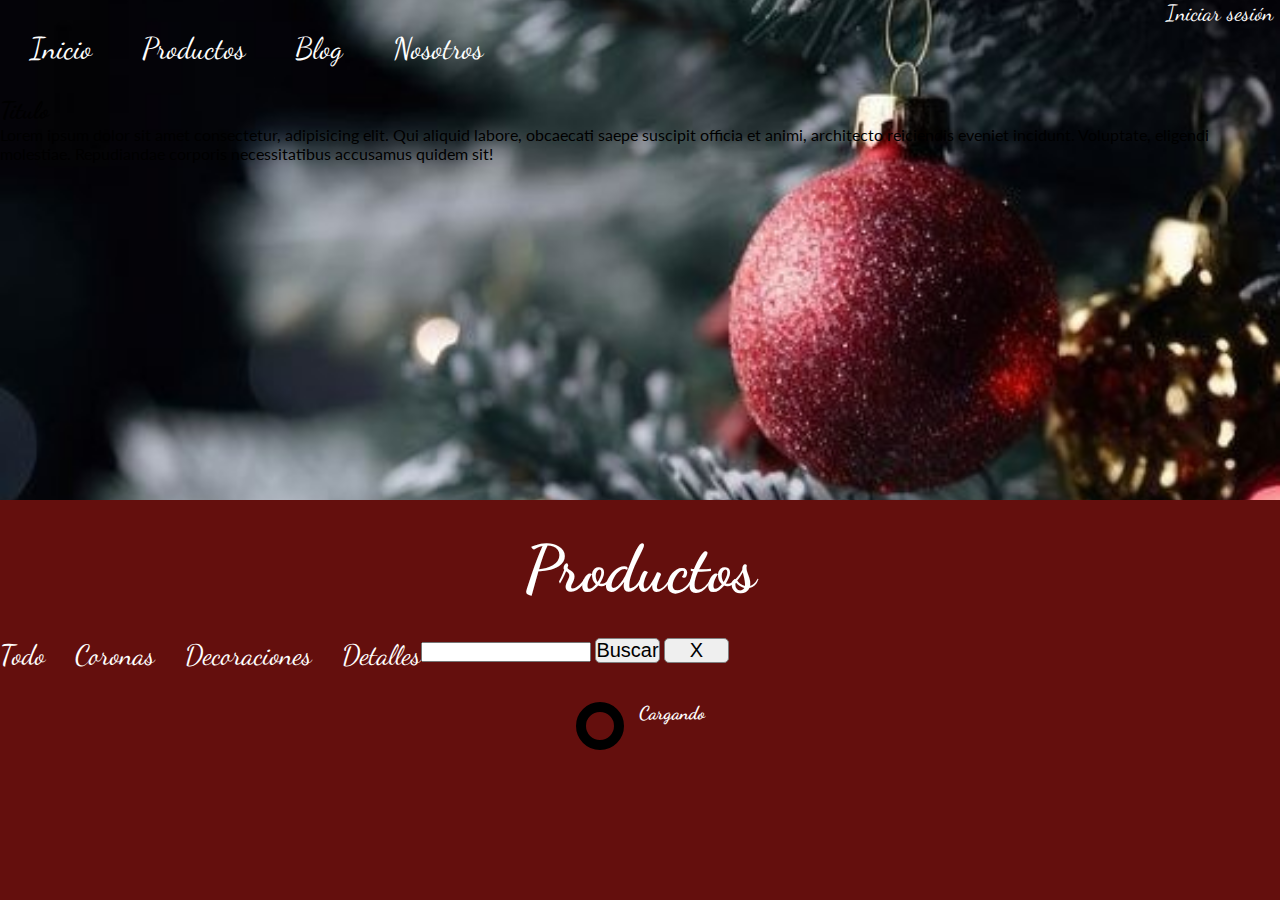
<file: index.html>
<!DOCTYPE html>
<html lang="en">
<head>
    <meta charset="UTF-8">
    <meta name="viewport" content="width=device-width, initial-scale=1.0">
    <title>E-commerce</title>
    <link href="https://cdn.jsdelivr.net/npm/bootstrap@5.3.2/dist/css/bootstrap.min.css" rel="stylesheet" integrity="sha384-T3c6CoIi6uLrA9TneNEoa7RxnatzjcDSCmG1MXxSR1GAsXEV/Dwwykc2MPK8M2HN" crossorigin="anonymous">

    <link rel="preconnect" href="https://fonts.googleapis.com">
    <link rel="preconnect" href="https://fonts.gstatic.com" crossorigin>
    <link href="https://fonts.googleapis.com/css2?family=Dancing+Script:wght@400..700&family=Rouge+Script&display=swap" rel="stylesheet">
    
    <link rel="preconnect" href="https://fonts.googleapis.com">
    <link rel="preconnect" href="https://fonts.gstatic.com" crossorigin>
    <link href="https://fonts.googleapis.com/css2?family=Lato:ital,wght@0,100;0,300;0,400;0,700;0,900;1,100;1,300;1,400;1,700;1,900&family=Lora:ital,wght@0,400..700;1,400..700&display=swap" rel="stylesheet">
    <link rel="stylesheet" href="styles.css">
</head>
<body>
    <header class="header text-white">
        <div class="container">
            <div class="navbar">
                <nav></nav>
                <ul class="sesion"></ul>
            </div>
            <div class="row">
                <div class="col-6">
                    <h2>Titulo</h2>
                    <p>Lorem ipsum dolor sit amet consectetur, adipisicing elit. Qui aliquid labore, obcaecati saepe suscipit officia et animi, architecto reiciendis eveniet incidunt. Voluptate, eligendi molestiae. Repudiandae corporis necessitatibus accusamus quidem sit!</p>
                </div>
            </div>
        </div>
    </header>
    <h1></h1>
    <div class="filtrado">
        <ul class="category col-6">
            <li class="item-category" onclick="filterCategory('Todo')">Todo</li>
            <li class="item-category" onclick="filterCategory('Coronas')">Coronas</li>
            <li class="item-category" onclick="filterCategory('Decoraciones')">Decoraciones</li>
            <li class="item-category" onclick="filterCategory('Detalles')">Detalles</li>
        </ul>
        <div class="buscador col-6">
            <input id="inputSearch"/>
            <button id="search">Buscar</button>
            <button id="reset">X</button>
        </div>
    </div>
    <section class="container d-flex row justify-content-center gap-5 mt-4">
        <div id="section-loader">
            <span class="loader"></span>
            <h3>Cargando</h3>
        </div>
    </section>
    
    <script src="./js/navbar.js"></script>
    <script src="./js/data.js"></script>
    <script src="./js/index.js"></script>
    <script src="https://cdn.jsdelivr.net/npm/bootstrap@5.3.2/dist/js/bootstrap.bundle.min.js" integrity="sha384-C6RzsynM9kWDrMNeT87bh95OGNyZPhcTNXj1NW7RuBCsyN/o0jlpcV8Qyq46cDfL" crossorigin="anonymous"></script>
</body>
</html>
</file>
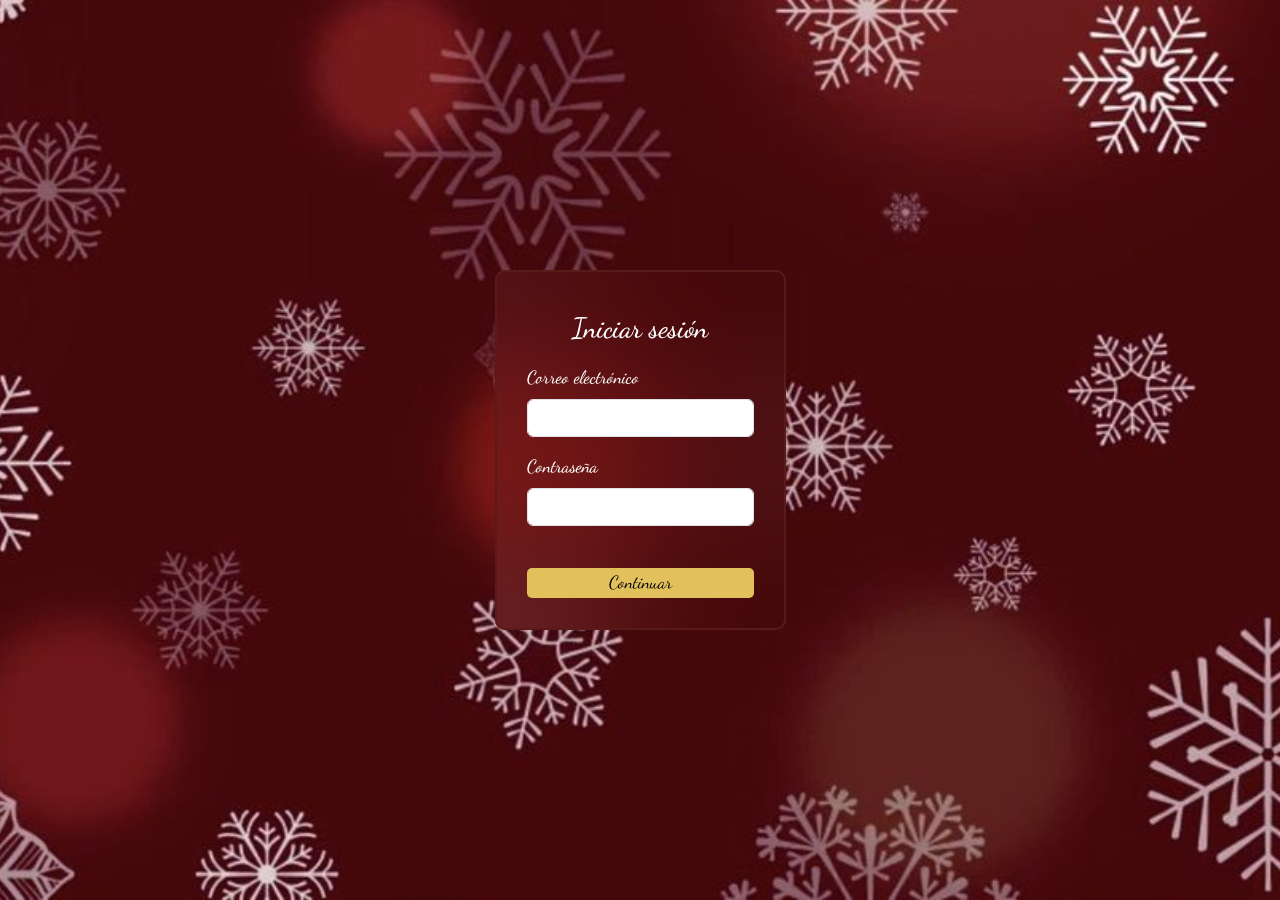
<file: login.html>
<!DOCTYPE html>
<html lang="en">
<head>
  <script src="./js/autenticarSesion.js"></script>
  <meta charset="UTF-8" />
  <meta name="viewport" content="width=device-width, initial-scale=1.0" />
  <link href="https://cdn.jsdelivr.net/npm/bootstrap@5.3.3/dist/css/bootstrap.min.css"
  rel="stylesheet" integrity="sha384-QWTKZyjpPEjISv5WaRU9OFeRpok6YctnYmDr5pNlyT2bRjXh0JMhjY6hW+ALEwIH"
  crossorigin="anonymous"/>

  <link rel="preconnect" href="https://fonts.googleapis.com">
  <link rel="preconnect" href="https://fonts.gstatic.com" crossorigin>
  <link href="https://fonts.googleapis.com/css2?family=Dancing+Script:wght@400..700&family=Rouge+Script&display=swap" rel="stylesheet">
  
  <link rel="preconnect" href="https://fonts.googleapis.com">
  <link rel="preconnect" href="https://fonts.gstatic.com" crossorigin>
  <link href="https://fonts.googleapis.com/css2?family=Lato:ital,wght@0,100;0,300;0,400;0,700;0,900;1,100;1,300;1,400;1,700;1,900&family=Lora:ital,wght@0,400..700;1,400..700&display=swap" rel="stylesheet">
  <link rel="stylesheet" href="styles.css">
  <title>Iniciar sesión</title>
</head>

<body id="login">
  <form>
    <h3>Iniciar sesión</h3>
   <div class="mb-3">
    <label class="form-label">Correo electrónico</label>
    <input type="email" class="form-control" name="email" />
   </div>
   <div class="mb-3">
    <label class="form-label">Contraseña</label>
    <input type="password" class="form-control" name="password" />
   </div>
   <p id="formMessage"></p>
   <button type="submit">Continuar</button>
  </form>
  
  <script src="./js/login.js"></script>
</body>
</html>
</file>
<file: styles.css>
*{
    margin: 0;
    padding: 0;
}
.dancing-script {
  font-family: "Dancing Script", cursive;
  font-optical-sizing: auto;
  font-weight: weight;
  font-style:normal;
}    
body{
    font-family: "Dancing Script";
    background-color: #640F0D;
}

.lato-light-italic {
    font-family: "Lato", sans-serif;
    font-weight: 300;
    font-style: italic;
}
p, input{
    font-family: "Lato";
}
.header{
    background-image: url(./img/background.jpg);
    background-position: center;
    background-size: cover;
    height:500px;
}
.contenedor-imagen{
    height: 300px;
    display: grid;
    place-items: center;
    overflow: hidden;
}
h1{
    font-size: 65px;
    text-align: center;
    padding: 30px;
    color: white;
}
.btn{
    background-color: #e2c15c;
}

/*Filtrados*/
.category{
    list-style: none;
    display: flex;
    flex-direction: row;
    gap: 30px;
    font-size: 28px;
    justify-content: center;
    color: white;
}
.filtrado{
    display: flex;
}
#search, #reset{
   border-radius: 5px;
   border: 1px solid gray;
   width: 65px;
   font-size: 20px;
}

/*Navbar*/
.item-nav{
    text-decoration: none;
    color: white;
    font-size: 30px;
}
.item-sesion{
    text-decoration: none;
    color: white;
    font-size: 22px;
    padding: 7px;
}
nav{
    display: flex;
    justify-content: center;
    gap: 50px;
    padding: 30px;
}
.navbar{
    display: flex;
    justify-content: space-between;
}

/*Iniciar sesión*/
#login{
    display: grid;
    place-items: center;
    height: 100dvh;
    background-image: url(./img/fondologin.jpg);
    background-position: center;
    background-size: cover;
    font-size: 18px;
}
#login form{
    padding: 30px;
    border-radius: 10px;
    border: 2px solid rgba(89, 27, 25, 1);
    background: transparent;
    backdrop-filter: blur(70px);
    color: white;
    display: flex;
    flex-direction: column;
}
#login h3{
    text-align: center;
    padding: 10px;
}
#login button{
    background-color: #e2c15c;
    border: none;
    border-radius: 5px;
    height: 30px;
    margin-top: 10px;
}
#login p{
    font-size: 14px;
}

/*Carrito*/
#cart .card .me-4 {
    width: 180px;
    overflow: hidden;
    height: 120px;
    display: flex;
    align-items: center;
    border-radius: 5px;
}

#cart .card .me-4 img {
    width: 100%;
}

/*SweetAlert*/
#swal2-html-container{
    font-size: 24px;
}

/*Loader*/
.loader {
    width: 48px;
    height: 48px;
    border-radius: 50%;
    display: inline-block;
    position: relative;
    border: 10px solid;
    box-sizing: border-box;
    animation: animloader 1s linear infinite alternate;
}

@keyframes animloader {
    0% {
        border-color: white rgba(255, 255, 255, 0) rgba(255, 255, 255, 0) rgba(255, 255, 255, 0);
    }

    33% {
        border-color: white white rgba(255, 255, 255, 0) rgba(255, 255, 255, 0);
    }

    66% {
        border-color: white white white rgba(255, 255, 255, 0);
    }

    100% {
        border-color: white white white white;
    }
}
#section-loader{
    display: flex;
    justify-content: center;
    padding: 30px;
}
#section-loader h3{
    color: white;
    padding-left: 15px;
}
</file>
